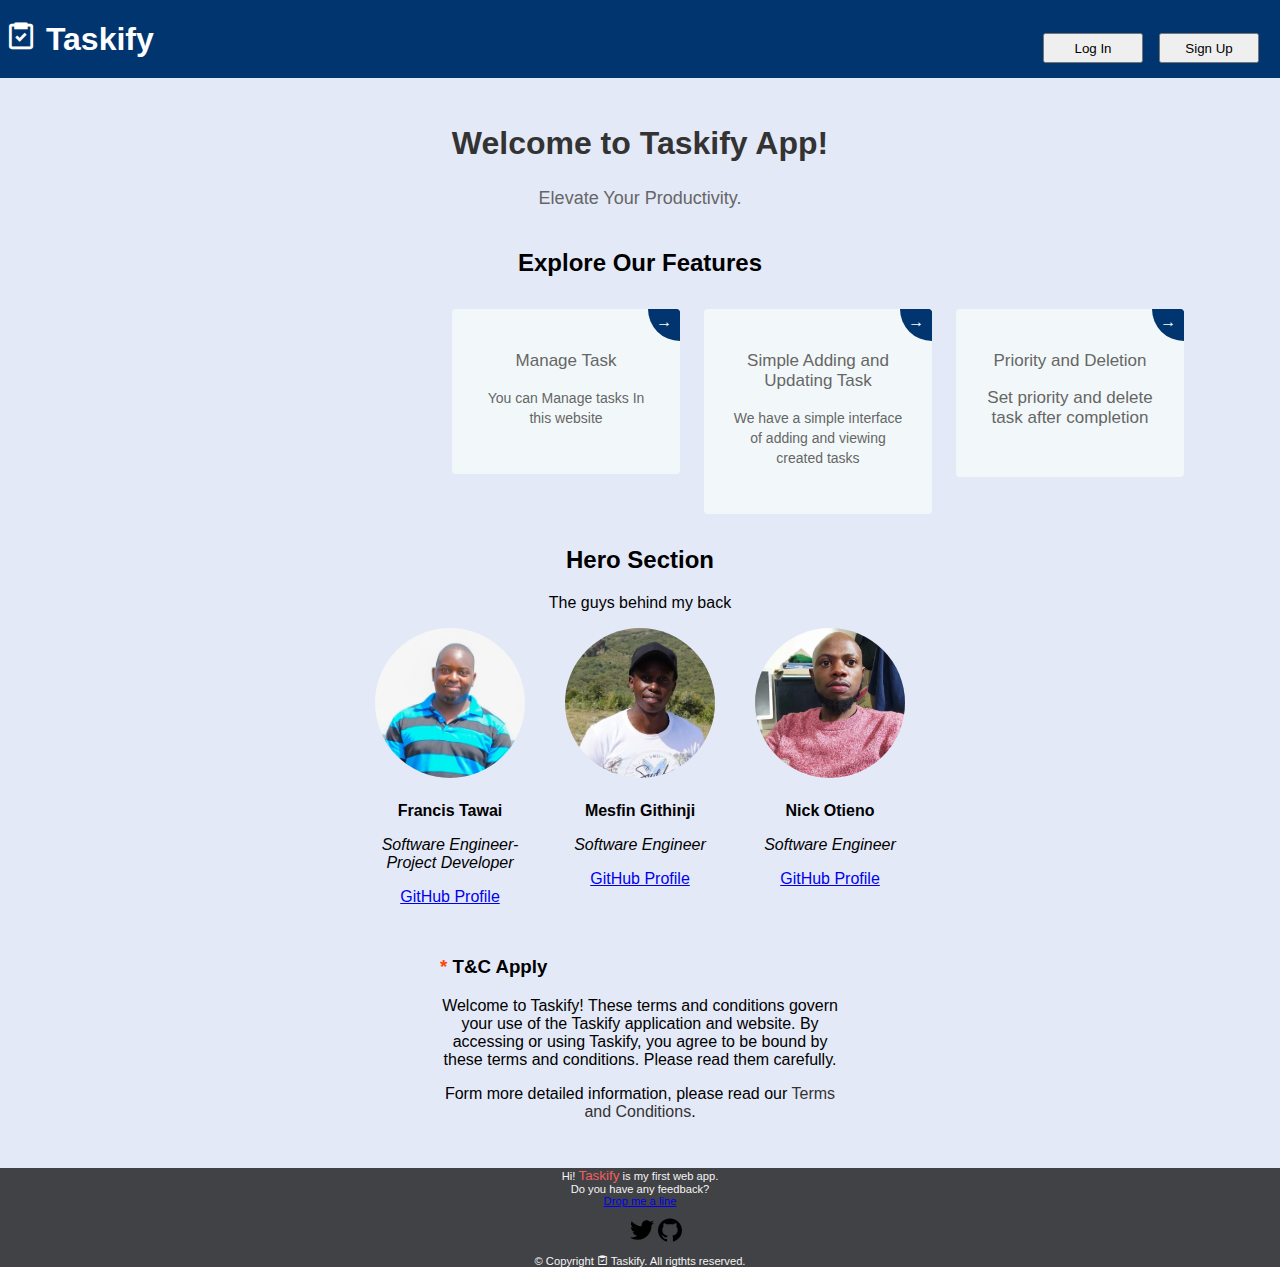
<file: index.html>
<!DOCTYPE html>
<html lang="en">
	<head>
		<meta charset="UTF-8">
		<meta name="viewport" content="width=device-width, initial-scale=1.0">
		<title>Taskify</title>
		<link rel="stylesheet" href="stylesheet/landing.css">
		<link href='https://unpkg.com/boxicons@2.0.7/css/boxicons.min.css' rel='stylesheet'>
		<link rel="icon" type="image/x-icon" href="images/android-chrome-512x512.png">
	</head>
	<body>
		<header>
			<nav class="navbar">
				<div>
					<h1 class="logo-title"><i class="bx bx-task"></i> Taskify</h1>
				</div>
				<div class="btns">
					<div><form action="pages/login.php"><button type="submit" class="login-btn">Log In</button>&emsp;</form></div>
					 <div><form action="pages/signup.php"><button type="submit" class="login-btn">Sign Up</button>&emsp;</form></div>
				</div>
			</nav>
		</header>
		<main>
			<section class="hero">
				<h2>Welcome to Taskify App!</h2>
				<p>Elevate Your Productivity.</p>
			</section>
			<section class="login-signup">
				<h2>Explore Our Features</h2>
				<div class="cards-features">
					<!-- first card -->
					<div class="card">
						<a class="card1" href="pages/signup.php">
							<p>Manage Task</p>
							<p class="small">You can Manage tasks In this website</p>
							<div class="go-corner" href="#">
								<div class="go-arrow">
									 →
								</div>
							</div>
						</a>
					</div>
				<!-- second card -->
				<div class="card">
					<a class="card1" href="pages/signup.php">
						<p>Simple Adding and Updating Task</p>
						<p class="small">We have a simple interface of adding and viewing created tasks</p>
						<div class="go-corner" href="#">
							<div class="go-arrow">
								 →
							</div>
						</div>
					</a>
				</div>
				<!-- third card -->
				<div class="card">
					<a class="card1" href="pages/signup.php">
						<p>Priority and Deletion</p>
						<p>Set priority and delete task after completion</p>
						<div class="go-corner" href="#">
							<div class="go-arrow">
								→
							</div>
						</div>
					</a>
				</div>
				</div>
				<!-- hero section -->
				<h2>Hero Section</h2>
				<p>The guys behind my back</p>
				<section class="people" id="stakeholders">
					<div class="stakeholders">
						<div class="persons">
							<div class="person-1">
								<img src="images/hero.jpg" alt="Francis Tawai">
								<p class="name">Francis Tawai</p>
								<p class="role">Software Engineer- Project Developer</p>
								<a href="https://github.com/Twayfrancis" target="_blank">GitHub Profile</a>
							</div>
							<div class="person-2">
								<img src="images/mesh.jpeg" alt="Jane Done">
								<p class="name">Mesfin Githinji</p>
								<p class="role">Software Engineer</p>
								<a href="https://github.com/" target="_blank">GitHub Profile</a>
							</div>
							<div class="person-3">
								<img src="images/nick-2.jpeg" alt="Jane Done Jnr">
								<p class="name">Nick Otieno</p>
								<p class="role">Software Engineer</p>
								<a href="https://github.com/Twayfrancis" target="_blank">GitHub Profile</a>
							</div>
						</div>
					</div>
				</section>
				<!-- terms and condition -->
				<div class="container">
					<h3 class="termsandconditionsh1"><span class="required">*</span> T&C Apply</h3>
					<p class="termsandconditions">
					Welcome to Taskify! These terms and conditions govern your use of the Taskify application and website. By accessing or using Taskify, you agree to be bound by these terms and conditions. Please read them carefully.
					</p>
					<p class="termsandconditions">
					Form more detailed information, please read our <a href="terms.html">Terms and Conditions</a>.
					</p>
				</div>
			</section>
		</main>
		<footer>
			<div class="footer-content">
				<div id="signature-line">
					<p>Hi! <span style="color: #f15e5e ; font-size:larger;">Taskify</span> is my first web app.
					<br>Do you have any feedback?</br>
					<a href="mailto:tawaifrancis@gmail.com">Drop me a line</a>
					</p>
				</div>
				<div id="contact">
					<a href="https://twitter.com/nutskoko91" target="_blank"><image class="mediaButton" src="images/twitter_before.svg" onmouseover="this.src='images/twitter_after.svg'" onmouseout="this.src='images/twitter_before.svg'"></image></a>
					<a href="https://github.com/Twayfrancis" target="_blank"><image class="mediaButton" src="images/github_before.svg" onmouseover="this.src='images/github_after.svg'" onmouseout="this.src='images/github_before.svg'"></image></a>
				</div>
			</div>
			<p>© Copyright <?php echo date('Y'); ?> <span><i class="bx bx-task"></i> Taskify</span>. All rigthts reserved.</p>
		</footer>
	</body>
</html>
</file>
<file: stylesheet/landing.css>
/* Global Styles */

body {
    font-family: Arial, sans-serif;
    margin: 0;
    padding: 0;
    background-color: #E4E9F7;
  }
  .logo-title {
  position: relative;
  top: 15px;
  }
  header {
    background-color: #00356F;
    color: #fff;
    padding: 5px;
  }
  
  header h1 {
    margin: 0;
  }
  
  nav ul {
    list-style-type: none;
    margin: 0;
    padding: 0;
  }
  
  nav ul li {
    display: inline;
  }
  
  nav ul li a {
    color: #fff;
    text-decoration: none;
    margin-right: 10px;
  }
  
  main {
    padding: 20px;
  }
  
  /* Hero Section */
  .hero {
    text-align: center;
    margin-bottom: 40px;
  }
  
  .hero h2 {
    font-size: 32px;
    color: #333;
  }
  
  .hero p {
    font-size: 18px;
    color: #666;
  }
  
  /* Login/Signup Section */
  .login-signup {
    max-width: 400px;
    margin: 0 auto;
  }
  
  .login-signup h2 {
    text-align: center;
    font-size: 24px;
    margin-bottom: 20px;
  }
  
  .login-signup form {
    text-align: center;
  }
  
  .login-signup input[type="email"],
  .login-signup input[type="password"] {
    display: block;
    width: 100%;
    padding: 10px;
    margin-bottom: 10px;
  }
  
  .login-signup button {
    display: block;
    width: 425px;
    padding: 10px;
    background-color: #00356F;
    color: #fff;
    border: none;
    cursor: pointer;
  }
  
  .login-signup p {
    text-align: center;
    margin-top: 10px;
  }
  
  .login-signup p a {
    color: #333;
    text-decoration: none;
  }
  
  footer {
    background: rgba(0, 0, 0, 0.719);
    color: whitesmoke;
    font-size: 0.7rem;
    text-align: center;
  };
  .navbar {
    display: flex;
    justify-content: space-between;
  }
  .login-btn , .signup-btn {
    width: 100px;
    height: 30px;
  }
  .btns {
    position: relative;
    top: -10px;
    left: auto;
    display: flex;
    justify-content: flex-end;
  }
  body {
    height: 130vh;
  }
   .container {
    margin-left: 0;
    width: 100%;
    margin-top: 50px;
  }
  .termsandconditionsh1 {
    margin-top: 50px;
    width: 100%;
    margin-left: 0;
  }
  .required {
    color: orangered;
  }

  /* features card */
  .card p {
    font-size: 17px;
    font-weight: 400;
    line-height: 20px;
    color: #666;
  }
  
  .card p.small {
    font-size: 14px;
  }
  
  .go-corner {
    display: flex;
    align-items: center;
    justify-content: center;
    position: absolute;
    width: 32px;
    height: 32px;
    overflow: hidden;
    top: 0;
    right: 0;
    background-color: #00356F;
    border-radius: 0 4px 0 32px;
  }
  
  .go-arrow {
    margin-top: -4px;
    margin-right: 0;
    color: white;
    font-family: courier, sans;
  }
  
  .card1 {
    display: block;
    position: relative;
    width: 180px;
    background-color: #f2f8f9;
    border-radius: 4px;
    padding: 32px 24px;
    margin: 12px;
    text-decoration: none;
    z-index: 0;
    overflow: hidden;
  }
  
  .card1:before {
    content: "";
    position: absolute;
    z-index: -1;
    top: -16px;
    right: -16px;
    background: #00356F;
    height: 32px;
    width: 32px;
    border-radius: 32px;
    transform: scale(1);
    transform-origin: 50% 50%;
    transition: transform 0.25s ease-out;
  }
  
  .card1:hover:before {
    transform: scale(21);
  }
  
  .card1:hover p {
    transition: all 0.3s ease-out;
    color: rgba(255, 255, 255, 0.8);
  }
  
  .card1:hover h3 {
    transition: all 0.3s ease-out;
    color: #fff;
  }
  
  .card2 {
    display: block;
    top: 0px;
    position: relative;
    max-width: 180px;
    background-color: #f2f8f9;
    border-radius: 4px;
    padding: 32px 24px;
    margin: 12px;
    text-decoration: none;
    z-index: 0;
    overflow: hidden;
    border: 1px solid #f2f8f9;
  }
  
  .card2:hover {
    transition: all 0.2s ease-out;
    box-shadow: 0px 4px 8px rgba(38, 38, 38, 0.2);
    top: -4px;
    border: 1px solid #ccc;
    background-color: white;
  }
  
  .card2:before {
    content: "";
    position: absolute;
    z-index: -1;
    top: -16px;
    right: -16px;
    background: #00838d;
    height: 32px;
    width: 32px;
    border-radius: 32px;
    transform: scale(2);
    transform-origin: 50% 50%;
    transition: transform 0.15s ease-out;
  }
  
  .card2:hover:before {
    transform: scale(2.15);
  }
  
  .card3 {
    display: block;
    top: 0px;
    position: relative;
    max-width: 180px;
    background-color: #f2f8f9;
    border-radius: 1px;
    padding: 32px 24px;
    margin: 12px;
    text-decoration: none;
    border: 1px solid #f2f8f9;
  }
  
  .card3 .go-corner {
    opacity: 0.7;
  }
  
  .card3:hover {
    border: 1px solid #00356F;
    box-shadow: 0px 0px 999px 999px rgba(255, 255, 255, 0.5);
    z-index: 500;
  }
  
  .card3:hover p {
    color: #00838d;
  }
  
  .card3:hover .go-corner {
    transition: opactiy 0.3s linear;
    opacity: 1;
  }

  .cards-features {
    display: flex;
    justify-content: space-evenly;
  }

  .persons {
    display: flex;
    justify-content: center;
  }
  
  .person-1,
  .person-2,
  .person-3 {
    text-align: center;
    margin: 0 20px; /* Adjust margin as needed for spacing */
  }
  
  .person-1 img,
  .person-2 img,
  .person-3 img {
    border-radius: 50%;
    width: 150px; /* Adjust the size of the circular image */
    height: 150px; /* Adjust the size of the circular image */
    object-fit: cover;
    margin-bottom: 10px; /* Adjust the spacing between image and text */
  }
  
  .name {
    font-weight: bold;
  }
  
  .role {
    font-style: italic;
  }
  
  #contact {
    padding-left: 2rem;
  }

  .mediaButton {
  width: 1.5rem;
  height: 1.5rem;
}
</file>
